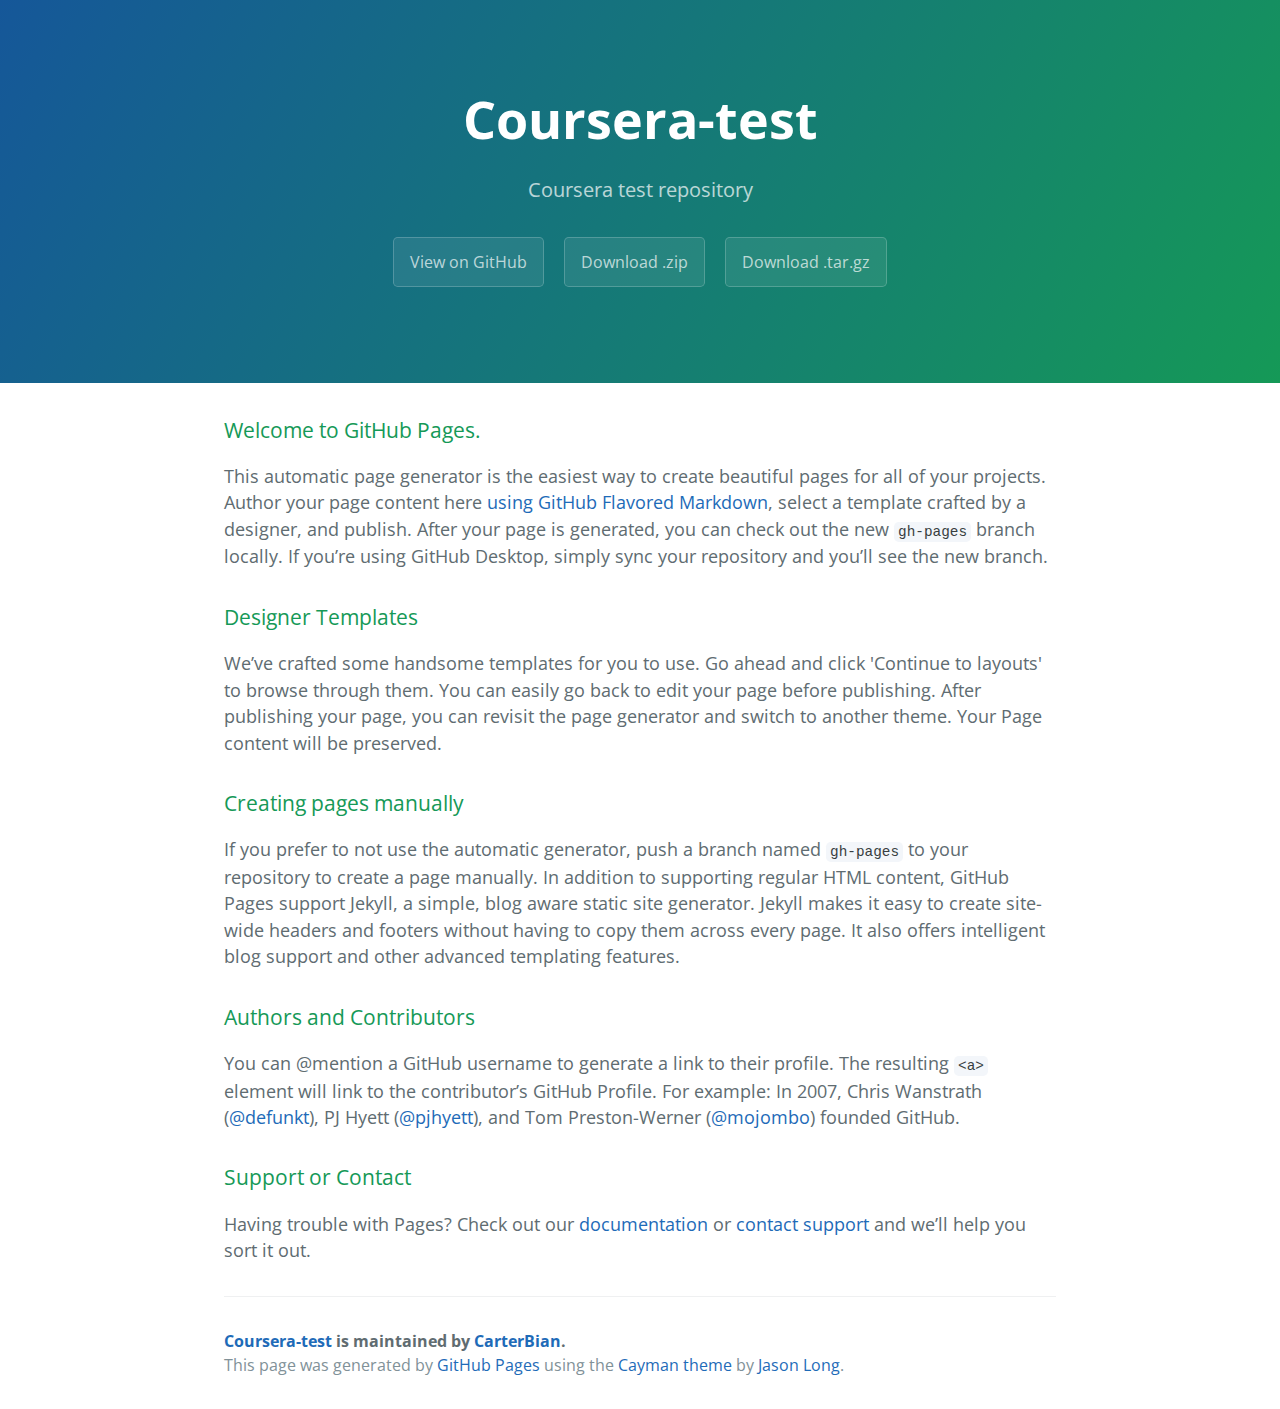
<file: index.html>
<!DOCTYPE html>
<html lang="en-us">
  <head>
    <meta charset="UTF-8">
    <title>Coursera-test by CarterBian</title>
    <meta name="viewport" content="width=device-width, initial-scale=1">
    <link rel="stylesheet" type="text/css" href="stylesheets/normalize.css" media="screen">
    <link href='https://fonts.googleapis.com/css?family=Open+Sans:400,700' rel='stylesheet' type='text/css'>
    <link rel="stylesheet" type="text/css" href="stylesheets/stylesheet.css" media="screen">
    <link rel="stylesheet" type="text/css" href="stylesheets/github-light.css" media="screen">
  </head>
  <body>
    <section class="page-header">
      <h1 class="project-name">Coursera-test</h1>
      <h2 class="project-tagline">Coursera test repository</h2>
      <a href="https://github.com/CarterBian/coursera-test" class="btn">View on GitHub</a>
      <a href="https://github.com/CarterBian/coursera-test/zipball/master" class="btn">Download .zip</a>
      <a href="https://github.com/CarterBian/coursera-test/tarball/master" class="btn">Download .tar.gz</a>
    </section>

    <section class="main-content">
      <h3>
<a id="welcome-to-github-pages" class="anchor" href="#welcome-to-github-pages" aria-hidden="true"><span aria-hidden="true" class="octicon octicon-link"></span></a>Welcome to GitHub Pages.</h3>
<p>This automatic page generator is the easiest way to create beautiful pages for all of your projects. Author your page content here <a href="https://guides.github.com/features/mastering-markdown/">using GitHub Flavored Markdown</a>, select a template crafted by a designer, and publish. After your page is generated, you can check out the new <code>gh-pages</code> branch locally. If you’re using GitHub Desktop, simply sync your repository and you’ll see the new branch.</p>
<h3>
<a id="designer-templates" class="anchor" href="#designer-templates" aria-hidden="true"><span aria-hidden="true" class="octicon octicon-link"></span></a>Designer Templates</h3>
<p>We’ve crafted some handsome templates for you to use. Go ahead and click 'Continue to layouts' to browse through them. You can easily go back to edit your page before publishing. After publishing your page, you can revisit the page generator and switch to another theme. Your Page content will be preserved.</p>
<h3>
<a id="creating-pages-manually" class="anchor" href="#creating-pages-manually" aria-hidden="true"><span aria-hidden="true" class="octicon octicon-link"></span></a>Creating pages manually</h3>
<p>If you prefer to not use the automatic generator, push a branch named <code>gh-pages</code> to your repository to create a page manually. In addition to supporting regular HTML content, GitHub Pages support Jekyll, a simple, blog aware static site generator. Jekyll makes it easy to create site-wide headers and footers without having to copy them across every page. It also offers intelligent blog support and other advanced templating features.</p>
<h3>
<a id="authors-and-contributors" class="anchor" href="#authors-and-contributors" aria-hidden="true"><span aria-hidden="true" class="octicon octicon-link"></span></a>Authors and Contributors</h3>
<p>You can @mention a GitHub username to generate a link to their profile. The resulting <code>&lt;a&gt;</code> element will link to the contributor’s GitHub Profile. For example: In 2007, Chris Wanstrath (<a class="user-mention" data-hovercard-type="user" data-hovercard-url="/users/defunkt/hovercard" data-octo-click="hovercard-link-click" data-octo-dimensions="link_type:self" href="https://github.com/defunkt">@defunkt</a>), PJ Hyett (<a class="user-mention" data-hovercard-type="user" data-hovercard-url="/users/pjhyett/hovercard" data-octo-click="hovercard-link-click" data-octo-dimensions="link_type:self" href="https://github.com/pjhyett">@pjhyett</a>), and Tom Preston-Werner (<a class="user-mention" data-hovercard-type="user" data-hovercard-url="/users/mojombo/hovercard" data-octo-click="hovercard-link-click" data-octo-dimensions="link_type:self" href="https://github.com/mojombo">@mojombo</a>) founded GitHub.</p>
<h3>
<a id="support-or-contact" class="anchor" href="#support-or-contact" aria-hidden="true"><span aria-hidden="true" class="octicon octicon-link"></span></a>Support or Contact</h3>
<p>Having trouble with Pages? Check out our <a href="https://help.github.com/pages">documentation</a> or <a href="https://github.com/contact">contact support</a> and we’ll help you sort it out.</p>

      <footer class="site-footer">
        <span class="site-footer-owner"><a href="https://github.com/CarterBian/coursera-test">Coursera-test</a> is maintained by <a href="https://github.com/CarterBian">CarterBian</a>.</span>

        <span class="site-footer-credits">This page was generated by <a href="https://pages.github.com">GitHub Pages</a> using the <a href="https://github.com/jasonlong/cayman-theme">Cayman theme</a> by <a href="https://twitter.com/jasonlong">Jason Long</a>.</span>
      </footer>

    </section>

  
  </body>
</html>
</file>
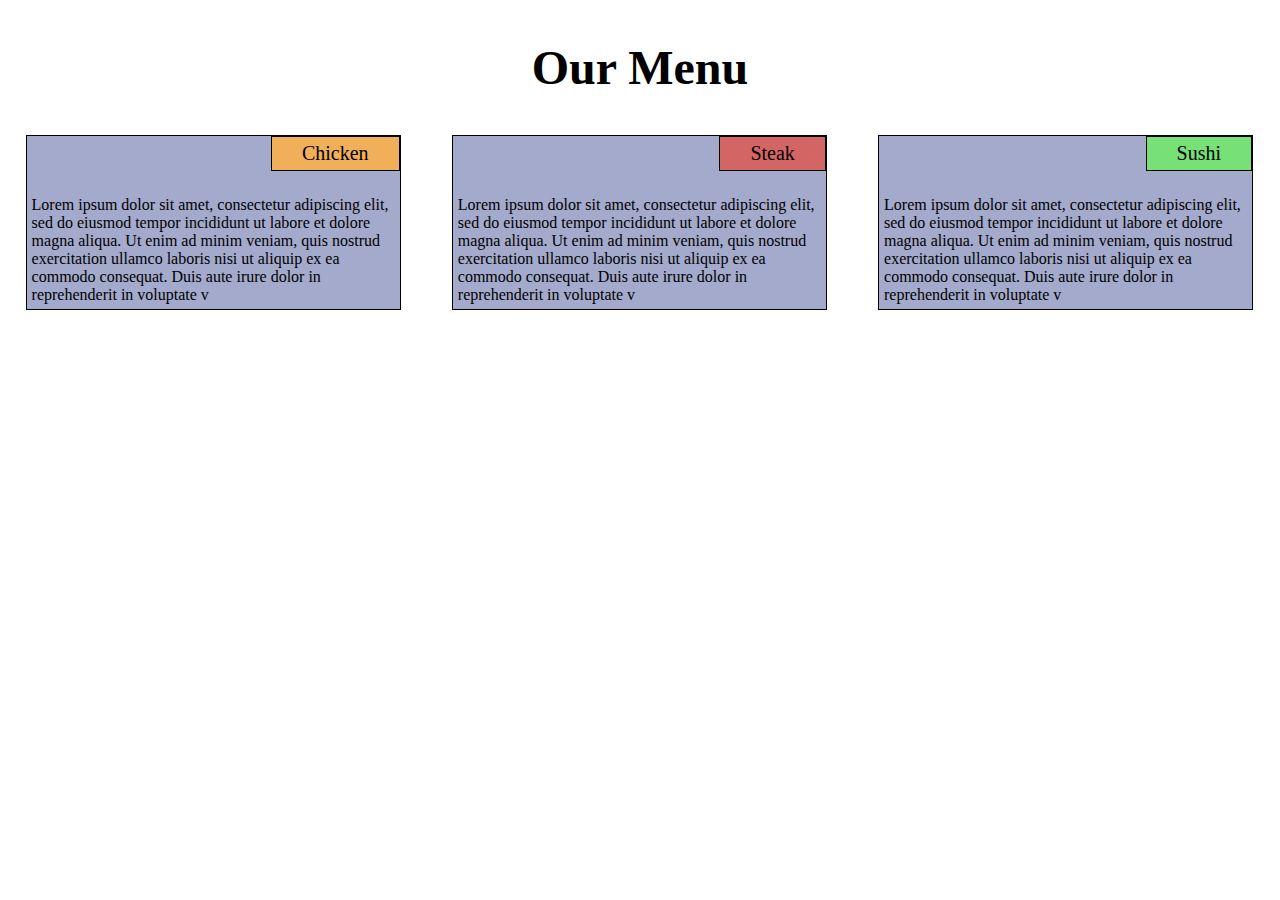
<file: module2-solution/index.html>
<!DOCTYPE html>
<html lang="en">
<head>
    <meta charset="UTF-8">
    <meta name="viewport" content="width=device-width, initial-scale=1.0">
    <title>Module 2</title>
    <link rel="stylesheet" href="css/styles.css">
</head>
<body>
    <h1>Our Menu</h1>
    <div class = "row">
        <div class = "col-lg-1 col-md-1 col-sm-1">
            <p id = "p1">Chicken</p>
            <section>Lorem ipsum dolor sit amet, consectetur adipiscing elit, sed do eiusmod tempor incididunt ut labore et dolore magna aliqua. 
                Ut enim ad minim veniam, quis nostrud exercitation ullamco laboris nisi ut aliquip ex ea commodo consequat. Duis aute irure dolor in reprehenderit in voluptate v</section>
        </div>
        <div class = "col-lg-1 col-md-1 col-sm-1">
            <p id = "p2">Steak</p>
            <section>Lorem ipsum dolor sit amet, consectetur adipiscing elit, sed do eiusmod tempor incididunt ut labore et dolore magna aliqua. 
                Ut enim ad minim veniam, quis nostrud exercitation ullamco laboris nisi ut aliquip ex ea commodo consequat. Duis aute irure dolor in reprehenderit in voluptate v</section>
        </div>
        <div class = "col-lg-1 col-md-2 col-sm-1">
            <p id = "p3">Sushi</p>
            <section>Lorem ipsum dolor sit amet, consectetur adipiscing elit, sed do eiusmod tempor incididunt ut labore et dolore magna aliqua. 
                Ut enim ad minim veniam, quis nostrud exercitation ullamco laboris nisi ut aliquip ex ea commodo consequat. Duis aute irure dolor in reprehenderit in voluptate v</section>
        </div>
        
    </div>
</body>
</html>
</file>
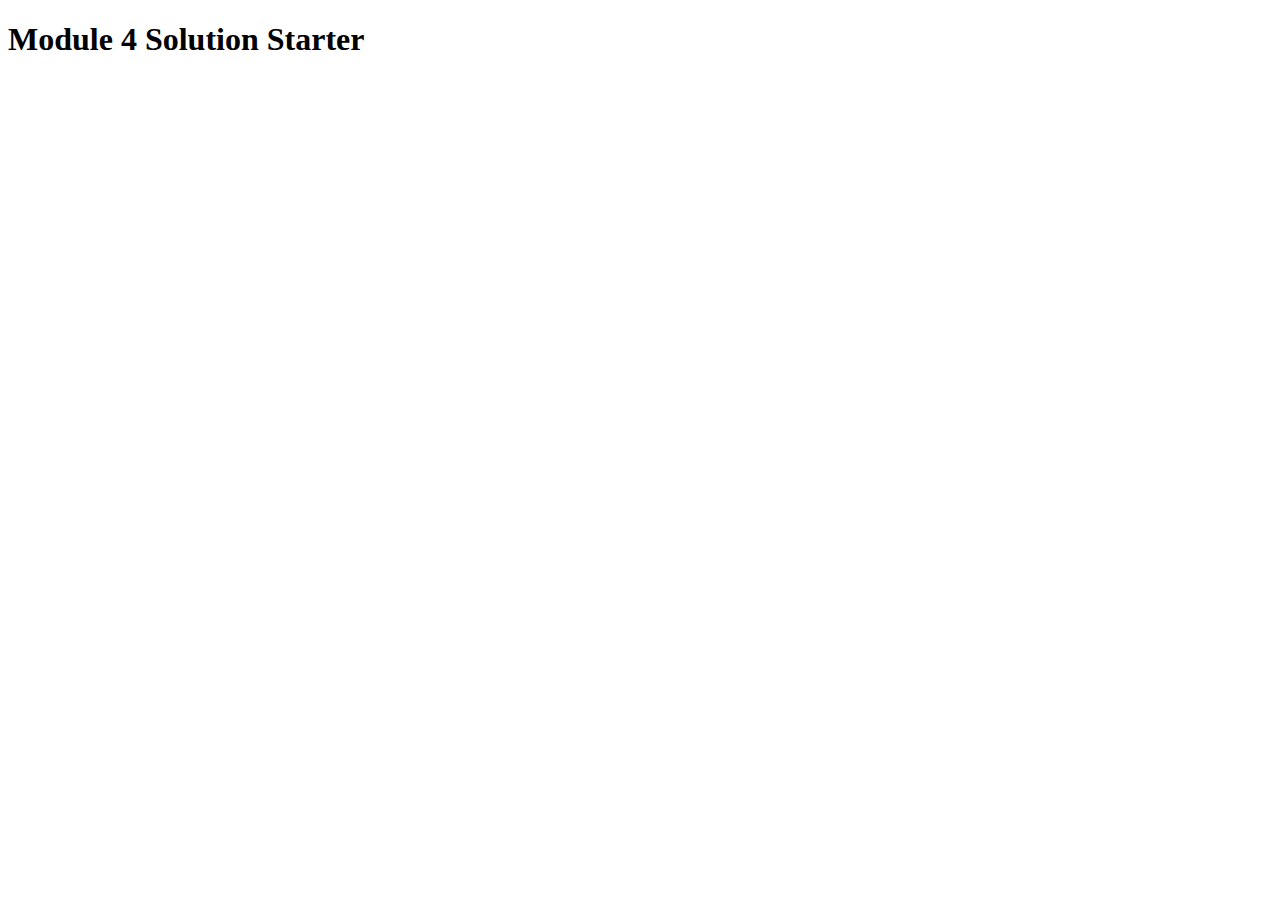
<file: module4-solution/index.html>
<!DOCTYPE html>
<html>
<head>
  <meta charset="utf-8">
  <title>Module 4 Solution Starter</title>
  <script>
    var names = []; // DO NOT REMOVE
  </script>
  <script src="SpeakHello.js"></script>
  <script src="SpeakGoodBye.js"></script>
  <script src="script.js"></script>
</head>
<body>
  <h1>Module 4 Solution Starter</h1>
</body>
</html>
</file>
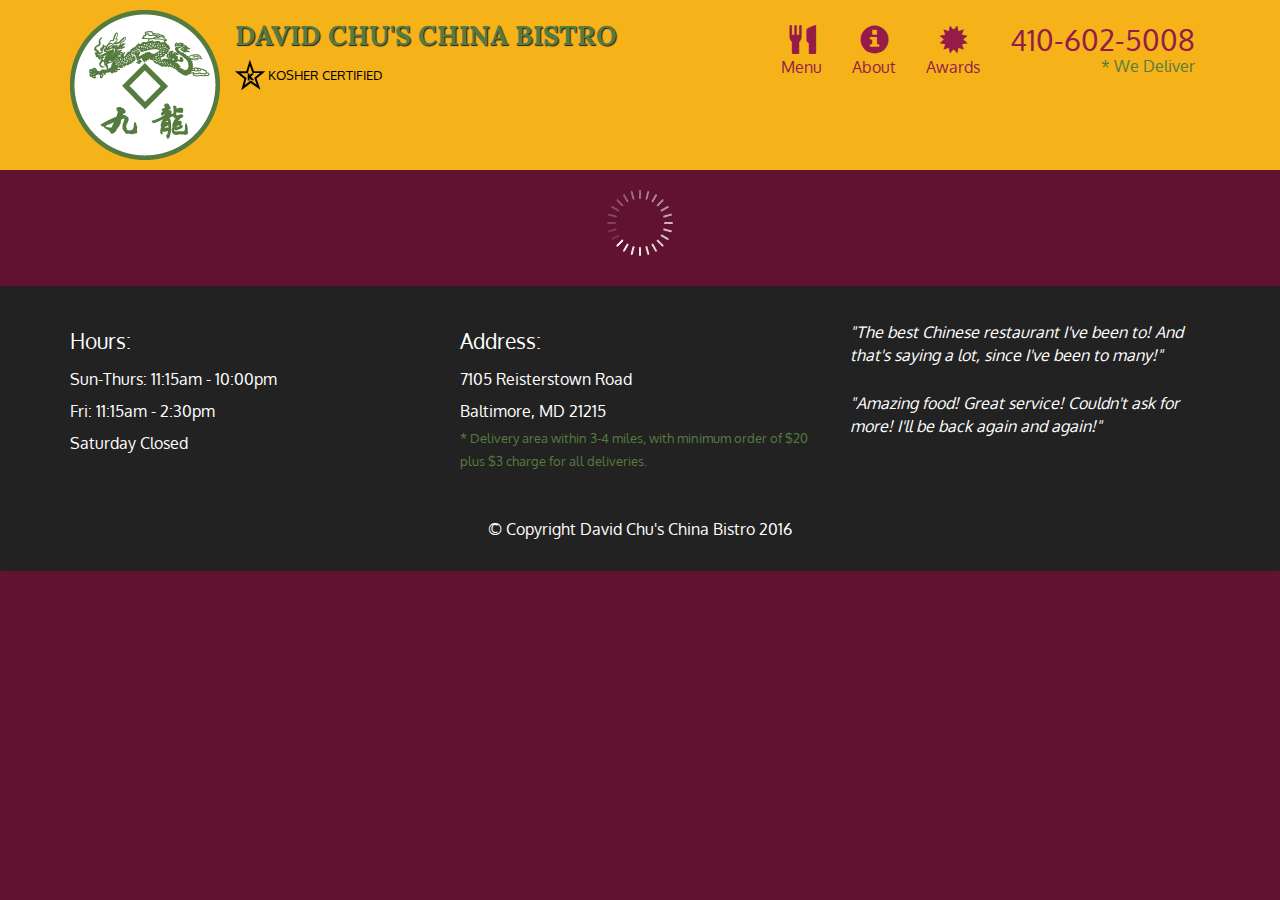
<file: module5-solution/index.html>
<!doctype html>
<html lang="en">
  <head>
    <meta charset="utf-8">
    <meta http-equiv="X-UA-Compatible" content="IE=edge">
    <meta name="viewport" content="width=device-width, initial-scale=1">
    <title>David Chu's China Bistro</title>
    <link rel="stylesheet" href="css/bootstrap.min.css">
    <link rel="stylesheet" href="css/styles.css">
    <link href='https://fonts.googleapis.com/css?family=Oxygen:400,300,700' rel='stylesheet' type='text/css'>
    <link href='https://fonts.googleapis.com/css?family=Lora' rel='stylesheet' type='text/css'>
  </head>
<body>
  <header>
    <nav id="header-nav" class="navbar navbar-default">
      <div class="container">
        <div class="navbar-header">
          <a href="index.html" class="pull-left visible-md visible-lg">
            <div id="logo-img" alt="Logo image"></div>
          </a>

          <div class="navbar-brand">
            <a href="index.html"><h1>David Chu's China Bistro</h1></a>
            <p>
              <img src="images/star-k-logo.png" alt="Kosher certification">
              <span>Kosher Certified</span>
            </p>
          </div>

          <button id="navbarToggle" type="button" class="navbar-toggle collapsed" data-toggle="collapse" data-target="#collapsable-nav" aria-expanded="false">
            <span class="sr-only">Toggle navigation</span>
            <span class="icon-bar"></span>
            <span class="icon-bar"></span>
            <span class="icon-bar"></span>
          </button>
        </div>
        
        <div id="collapsable-nav" class="collapse navbar-collapse">
           <ul id="nav-list" class="nav navbar-nav navbar-right">
            <li id="navHomeButton" class="visible-xs active">
              <a href="index.html">
                <span class="glyphicon glyphicon-home"></span> Home</a>
            </li>
            <li id="navMenuButton">
              <a href="#" onclick="$dc.loadMenuCategories();">
                <span class="glyphicon glyphicon-cutlery"></span><br class="hidden-xs"> Menu</a>
            </li>
            <li>
              <a href="#">
                <span class="glyphicon glyphicon-info-sign"></span><br class="hidden-xs"> About</a>
            </li>
            <li>
              <a href="#">
                <span class="glyphicon glyphicon-certificate"></span><br class="hidden-xs"> Awards</a>
            </li>
            <li id="phone" class="hidden-xs">
              <a href="tel:410-602-5008">
                <span>410-602-5008</span></a><div>* We Deliver</div>
            </li>
          </ul><!-- #nav-list -->
        </div><!-- .collapse .navbar-collapse -->
      </div><!-- .container -->
    </nav><!-- #header-nav -->
  </header>

  <div id="call-btn" class="visible-xs">
    <a class="btn" href="tel:410-602-5008">
    <span class="glyphicon glyphicon-earphone"></span>
    410-602-5008
    </a>
  </div>
  <div id="xs-deliver" class="text-center visible-xs">* We Deliver</div>

  <div id="main-content" class="container"></div>

  <footer class="panel-footer">
    <div class="container">
      <div class="row">
        <section id="hours" class="col-sm-4">
          <span>Hours:</span><br>
          Sun-Thurs: 11:15am - 10:00pm<br>
          Fri: 11:15am - 2:30pm<br>
          Saturday Closed
          <hr class="visible-xs">
        </section>
        <section id="address" class="col-sm-4">
          <span>Address:</span><br>
          7105 Reisterstown Road<br>
          Baltimore, MD 21215
          <p>* Delivery area within 3-4 miles, with minimum order of $20 plus $3 charge for all deliveries.</p>
          <hr class="visible-xs">
        </section>
        <section id="testimonials" class="col-sm-4">
          <p>"The best Chinese restaurant I've been to! And that's saying a lot, since I've been to many!"</p>
          <p>"Amazing food! Great service! Couldn't ask for more! I'll be back again and again!"</p>
        </section>
      </div>
      <div class="text-center">&copy; Copyright David Chu's China Bistro 2016</div>
    </div>
  </footer>

  <!-- jQuery (Bootstrap JS plugins depend on it) -->
  <script src="js/jquery-2.1.4.min.js"></script>
  <script src="js/bootstrap.min.js"></script>
  <script src="js/ajax-utils.js"></script>
  <script src="js/script.js"></script>
</body>
</html>
</file>
<file: stylesheets/stylesheet.css>
* {
  box-sizing: border-box; }

body {
  padding: 0;
  margin: 0;
  font-family: "Open Sans", "Helvetica Neue", Helvetica, Arial, sans-serif;
  font-size: 16px;
  line-height: 1.5;
  color: #606c71; }

a {
  color: #1e6bb8;
  text-decoration: none; }
  a:hover {
    text-decoration: underline; }

.btn {
  display: inline-block;
  margin-bottom: 1rem;
  color: rgba(255, 255, 255, 0.7);
  background-color: rgba(255, 255, 255, 0.08);
  border-color: rgba(255, 255, 255, 0.2);
  border-style: solid;
  border-width: 1px;
  border-radius: 0.3rem;
  transition: color 0.2s, background-color 0.2s, border-color 0.2s; }
  .btn + .btn {
    margin-left: 1rem; }

.btn:hover {
  color: rgba(255, 255, 255, 0.8);
  text-decoration: none;
  background-color: rgba(255, 255, 255, 0.2);
  border-color: rgba(255, 255, 255, 0.3); }

@media screen and (min-width: 64em) {
  .btn {
    padding: 0.75rem 1rem; } }

@media screen and (min-width: 42em) and (max-width: 64em) {
  .btn {
    padding: 0.6rem 0.9rem;
    font-size: 0.9rem; } }

@media screen and (max-width: 42em) {
  .btn {
    display: block;
    width: 100%;
    padding: 0.75rem;
    font-size: 0.9rem; }
    .btn + .btn {
      margin-top: 1rem;
      margin-left: 0; } }

.page-header {
  color: #fff;
  text-align: center;
  background-color: #159957;
  background-image: linear-gradient(120deg, #155799, #159957); }

@media screen and (min-width: 64em) {
  .page-header {
    padding: 5rem 6rem; } }

@media screen and (min-width: 42em) and (max-width: 64em) {
  .page-header {
    padding: 3rem 4rem; } }

@media screen and (max-width: 42em) {
  .page-header {
    padding: 2rem 1rem; } }

.project-name {
  margin-top: 0;
  margin-bottom: 0.1rem; }

@media screen and (min-width: 64em) {
  .project-name {
    font-size: 3.25rem; } }

@media screen and (min-width: 42em) and (max-width: 64em) {
  .project-name {
    font-size: 2.25rem; } }

@media screen and (max-width: 42em) {
  .project-name {
    font-size: 1.75rem; } }

.project-tagline {
  margin-bottom: 2rem;
  font-weight: normal;
  opacity: 0.7; }

@media screen and (min-width: 64em) {
  .project-tagline {
    font-size: 1.25rem; } }

@media screen and (min-width: 42em) and (max-width: 64em) {
  .project-tagline {
    font-size: 1.15rem; } }

@media screen and (max-width: 42em) {
  .project-tagline {
    font-size: 1rem; } }

.main-content :first-child {
  margin-top: 0; }
.main-content img {
  max-width: 100%; }
.main-content h1, .main-content h2, .main-content h3, .main-content h4, .main-content h5, .main-content h6 {
  margin-top: 2rem;
  margin-bottom: 1rem;
  font-weight: normal;
  color: #159957; }
.main-content p {
  margin-bottom: 1em; }
.main-content code {
  padding: 2px 4px;
  font-family: Consolas, "Liberation Mono", Menlo, Courier, monospace;
  font-size: 0.9rem;
  color: #383e41;
  background-color: #f3f6fa;
  border-radius: 0.3rem; }
.main-content pre {
  padding: 0.8rem;
  margin-top: 0;
  margin-bottom: 1rem;
  font: 1rem Consolas, "Liberation Mono", Menlo, Courier, monospace;
  color: #567482;
  word-wrap: normal;
  background-color: #f3f6fa;
  border: solid 1px #dce6f0;
  border-radius: 0.3rem; }
  .main-content pre > code {
    padding: 0;
    margin: 0;
    font-size: 0.9rem;
    color: #567482;
    word-break: normal;
    white-space: pre;
    background: transparent;
    border: 0; }
.main-content .highlight {
  margin-bottom: 1rem; }
  .main-content .highlight pre {
    margin-bottom: 0;
    word-break: normal; }
.main-content .highlight pre, .main-content pre {
  padding: 0.8rem;
  overflow: auto;
  font-size: 0.9rem;
  line-height: 1.45;
  border-radius: 0.3rem; }
.main-content pre code, .main-content pre tt {
  display: inline;
  max-width: initial;
  padding: 0;
  margin: 0;
  overflow: initial;
  line-height: inherit;
  word-wrap: normal;
  background-color: transparent;
  border: 0; }
  .main-content pre code:before, .main-content pre code:after, .main-content pre tt:before, .main-content pre tt:after {
    content: normal; }
.main-content ul, .main-content ol {
  margin-top: 0; }
.main-content blockquote {
  padding: 0 1rem;
  margin-left: 0;
  color: #819198;
  border-left: 0.3rem solid #dce6f0; }
  .main-content blockquote > :first-child {
    margin-top: 0; }
  .main-content blockquote > :last-child {
    margin-bottom: 0; }
.main-content table {
  display: block;
  width: 100%;
  overflow: auto;
  word-break: normal;
  word-break: keep-all; }
  .main-content table th {
    font-weight: bold; }
  .main-content table th, .main-content table td {
    padding: 0.5rem 1rem;
    border: 1px solid #e9ebec; }
.main-content dl {
  padding: 0; }
  .main-content dl dt {
    padding: 0;
    margin-top: 1rem;
    font-size: 1rem;
    font-weight: bold; }
  .main-content dl dd {
    padding: 0;
    margin-bottom: 1rem; }
.main-content hr {
  height: 2px;
  padding: 0;
  margin: 1rem 0;
  background-color: #eff0f1;
  border: 0; }

@media screen and (min-width: 64em) {
  .main-content {
    max-width: 64rem;
    padding: 2rem 6rem;
    margin: 0 auto;
    font-size: 1.1rem; } }

@media screen and (min-width: 42em) and (max-width: 64em) {
  .main-content {
    padding: 2rem 4rem;
    font-size: 1.1rem; } }

@media screen and (max-width: 42em) {
  .main-content {
    padding: 2rem 1rem;
    font-size: 1rem; } }

.site-footer {
  padding-top: 2rem;
  margin-top: 2rem;
  border-top: solid 1px #eff0f1; }

.site-footer-owner {
  display: block;
  font-weight: bold; }

.site-footer-credits {
  color: #819198; }

@media screen and (min-width: 64em) {
  .site-footer {
    font-size: 1rem; } }

@media screen and (min-width: 42em) and (max-width: 64em) {
  .site-footer {
    font-size: 1rem; } }

@media screen and (max-width: 42em) {
  .site-footer {
    font-size: 0.9rem; } }
</file>
<file: stylesheets/github-light.css>
/*!
 * GitHub Light v0.4.1
 * Copyright (c) 2012 - 2017 GitHub, Inc.
 * Licensed under MIT (https://github.com/primer/github-syntax-theme-generator/blob/master/LICENSE)
 */

.pl-c /* comment, punctuation.definition.comment, string.comment */ {
  color: #6a737d;
}

.pl-c1 /* constant, entity.name.constant, variable.other.constant, variable.language, support, meta.property-name, support.constant, support.variable, meta.module-reference, markup.raw, meta.diff.header, meta.output */,
.pl-s .pl-v /* string variable */ {
  color: #005cc5;
}

.pl-e /* entity */,
.pl-en /* entity.name */ {
  color: #6f42c1;
}

.pl-smi /* variable.parameter.function, storage.modifier.package, storage.modifier.import, storage.type.java, variable.other */,
.pl-s .pl-s1 /* string source */ {
  color: #24292e;
}

.pl-ent /* entity.name.tag, markup.quote */ {
  color: #22863a;
}

.pl-k /* keyword, storage, storage.type */ {
  color: #d73a49;
}

.pl-s /* string */,
.pl-pds /* punctuation.definition.string, source.regexp, string.regexp.character-class */,
.pl-s .pl-pse .pl-s1 /* string punctuation.section.embedded source */,
.pl-sr /* string.regexp */,
.pl-sr .pl-cce /* string.regexp constant.character.escape */,
.pl-sr .pl-sre /* string.regexp source.ruby.embedded */,
.pl-sr .pl-sra /* string.regexp string.regexp.arbitrary-repitition */ {
  color: #032f62;
}

.pl-v /* variable */,
.pl-smw /* sublimelinter.mark.warning */ {
  color: #e36209;
}

.pl-bu /* invalid.broken, invalid.deprecated, invalid.unimplemented, message.error, brackethighlighter.unmatched, sublimelinter.mark.error */ {
  color: #b31d28;
}

.pl-ii /* invalid.illegal */ {
  color: #fafbfc;
  background-color: #b31d28;
}

.pl-c2 /* carriage-return */ {
  color: #fafbfc;
  background-color: #d73a49;
}

.pl-c2::before /* carriage-return */ {
  content: "^M";
}

.pl-sr .pl-cce /* string.regexp constant.character.escape */ {
  font-weight: bold;
  color: #22863a;
}

.pl-ml /* markup.list */ {
  color: #735c0f;
}

.pl-mh /* markup.heading */,
.pl-mh .pl-en /* markup.heading entity.name */,
.pl-ms /* meta.separator */ {
  font-weight: bold;
  color: #005cc5;
}

.pl-mi /* markup.italic */ {
  font-style: italic;
  color: #24292e;
}

.pl-mb /* markup.bold */ {
  font-weight: bold;
  color: #24292e;
}

.pl-md /* markup.deleted, meta.diff.header.from-file, punctuation.definition.deleted */ {
  color: #b31d28;
  background-color: #ffeef0;
}

.pl-mi1 /* markup.inserted, meta.diff.header.to-file, punctuation.definition.inserted */ {
  color: #22863a;
  background-color: #f0fff4;
}

.pl-mc /* markup.changed, punctuation.definition.changed */ {
  color: #e36209;
  background-color: #ffebda;
}

.pl-mi2 /* markup.ignored, markup.untracked */ {
  color: #f6f8fa;
  background-color: #005cc5;
}

.pl-mdr /* meta.diff.range */ {
  font-weight: bold;
  color: #6f42c1;
}

.pl-ba /* brackethighlighter.tag, brackethighlighter.curly, brackethighlighter.round, brackethighlighter.square, brackethighlighter.angle, brackethighlighter.quote */ {
  color: #586069;
}

.pl-sg /* sublimelinter.gutter-mark */ {
  color: #959da5;
}

.pl-corl /* constant.other.reference.link, string.other.link */ {
  text-decoration: underline;
  color: #032f62;
}
</file>
<file: module2-solution/css/styles.css>
*{
    box-sizing: border-box;
    margin: 0;
    padding: 0;
}

h1{
    text-align: center;
    margin: 40px 0px;
    font-size: 3em;
}

.row{
    width: 100%;
    position: absolute;
}

@media (min-width: 992px){
    .col-lg-1{
        margin: 0px 2% 0px 2%;
        width: 29.3%;
        float: left;
    }
}

@media (min-width: 768px) and (max-width: 991px){
    .col-md-1{
        margin: 0px 2% 5% 2%;
        width: 46%;
        float: left;
    }
    .col-md-2{
        width: 96%;
        clear: left;
    }
}

@media (max-width: 767px){
    .col-sm-1{
        margin: 0px 2% 5% 2%;
        width: 96%;
    }
}

div > div{
    background-color: rgb(163, 170, 204);
    border: 1px solid black;
    margin: auto;
    position: relative;
}

p{
    float: right;
    top: 0;
    right: 0;
    padding: 5px 30px 5px 30px;
    margin-top: 0px;
    margin-bottom: 20px;
    border: 1px solid black;
    font-size: 1.25em;
}

#p1{
    background-color: rgb(241, 175, 89);
}

#p2{
    background-color: rgb(212, 101, 101);
}

#p3{
    background-color: rgb(119, 224, 119);
}

section{
    clear: right;
    padding: 5px 5px 5px 5px;
}
</file>
<file: module5-solution/css/styles.css>
body {
  font-size: 16px;
  color: #fff;
  background-color: #61122f;
  font-family: 'Oxygen', sans-serif;
}

/** HEADER **/
#header-nav {
  background-color: #f6b319;
  border-radius: 0;
  border: 0;
}

#logo-img {
  background: url('../images/restaurant-logo_large.png') no-repeat;
  width: 150px;
  height: 150px;
  margin: 10px 15px 10px 0;
}

.navbar-brand {
  padding-top: 25px;
}
.navbar-brand h1 { /* Restaurant name */
  font-family: 'Lora', serif;
  color: #557c3e;
  font-size: 1.5em;
  text-transform: uppercase;
  font-weight: bold;
  text-shadow: 1px 1px 1px #222;
  margin-top: 0;
  margin-bottom: 0;
  line-height: .75;
}
.navbar-brand a:hover, .navbar-brand a:focus {
  text-decoration: none;
}
.navbar-brand p { /* Kosher cert */
  color: #000;
  text-transform: uppercase;
  font-size: .7em;
  margin-top: 15px;
}
.navbar-brand p span { /* Star-K */
  vertical-align: middle;
}

#nav-list {
  margin-top: 10px;
}
#nav-list a {
  color: #951C49;
  text-align: center;
}
#nav-list a:hover {
  background: #E7E7E7;
}
#nav-list a span {
  font-size: 1.8em;
}

#phone {
  margin-top: 5px;
}
#phone a { /* Phone number */
  text-align: right;
  padding-bottom: 0;
}
#phone div { /* We Deliver */
  color: #557c3e;
  text-align: right;
  padding-right: 15px;
}

.navbar-header button.navbar-toggle, .navbar-header .icon-bar {
  border: 1px solid #61122f;
}
.navbar-header button.navbar-toggle {
  clear: both;
  margin-top: -30px;
}
/* END HEADER */

/* FOOTER */
.panel-footer {
  margin-top: 30px;
  padding-top: 35px;
  padding-bottom: 30px;
  background-color: #222;
  border-top: 0;
}
.panel-footer div.row {
  margin-bottom: 35px;
}
#hours, #address {
  line-height: 2;
}
#hours > span, #address > span {
  font-size: 1.3em;
}
#address p {
  color: #557c3e;
  font-size: .8em;
  line-height: 1.8;
}
#testimonials {
  font-style: italic;
}
#testimonials p:nth-child(2) {
  margin-top: 25px;
}
/* END FOOTER */



/* HOME PAGE */
.container .jumbotron {
  box-shadow: 0 0 50px #3F0C1F;
  border: 2px solid #3F0C1F;
}

#menu-tile, #specials-tile, #map-tile {
  height: 250px;
  width: 100%;
  margin-bottom: 15px;
  position: relative;
  border: 2px solid #3F0C1F;
  overflow: hidden;
}
#menu-tile:hover, #specials-tile:hover, #map-tile:hover {
  box-shadow: 0 1px 5px 1px #cccccc;
}
#menu-tile {
  background: url('../images/menu-tile.jpg') no-repeat;
  background-position: center;
}
#specials-tile {
  background: url('../images/specials-tile.jpg') no-repeat;
  background-position: center;
}
#menu-tile span, #specials-tile span, #map-tile span {
  position: absolute;
  bottom: 0;
  right: 0;
  width: 100%;
  text-align: center;
  font-size: 1.6em;
  text-transform: uppercase;
  background-color: #000;
  color: #fff;
  opacity: .8;
}
/* END HOME PAGE */

/* MENU CATEGORIES PAGE */
.category-tile { 
  position: relative;
  border: 2px solid #3F0C1F;
  overflow: hidden;
  width: 200px;
  height: 200px;
  margin: 0 auto 15px;
}
.category-tile span {
  position: absolute;
  bottom: 0;
  right: 0;
  width: 100%;
  text-align: center;
  font-size: 1.2em;
  text-transform: uppercase;
  background-color: #000;
  color: #fff;
  opacity: .8;
}
.category-tile:hover {
  box-shadow: 0 1px 5px 1px #cccccc;
}

#menu-categories-title + div {
  margin-bottom: 50px;
}
/* END MENU CATEGORIES PAGE */

/* SINGLE CATEGORY PAGE */
.menu-item-tile {
  margin-bottom: 25px;
}
.menu-item-tile hr {
  width: 80%;
}
.menu-item-tile .menu-item-price {
  font-size: 1.1em;
  text-align: right;
  margin-top: -15px;
  margin-right: -15px;
}
.menu-item-tile .menu-item-price span {
  font-size: .6em;
}
.menu-item-photo {
  position: relative;
  border: 2px solid #3F0C1F; 
  overflow: hidden;
  padding: 0;
  margin-right: -15px;
  margin-left: auto;
  margin-bottom: 20px;
  max-width: 250px;
}
.menu-item-photo div {
  position: absolute;
  bottom: 0;
  right: 0;
  width: 80px;
  background-color: #557c3e;
  text-align: center;
}
.menu-item-description {
  padding-right: 30px;
}
h3.menu-item-title {
  margin: 0 0 10px;
}
.menu-item-details {
  font-size: .9em;
  font-style: italic;
}
/* END SINGLE CATEGORY PAGE */


/********** Large devices only **********/
@media (min-width: 1200px) {
  .container .jumbotron {
    background: url('../images/jumbotron_1200.jpg') no-repeat;
    height: 675px;
  }
}

/********** Medium devices only **********/
@media (min-width: 992px) and (max-width: 1199px) {
  /* Header */
  #logo-img {
    background: url('../images/restaurant-logo_medium.png') no-repeat;
    width: 100px;
    height: 100px;
    margin: 5px 5px 5px 0;
  }
  /* End Header */

  /* Home Page */
  .container .jumbotron {
    background: url('../images/jumbotron_992.jpg') no-repeat;
    height: 558px;
  }
  /* End Home Page */
}

/********** Small devices only **********/
@media (min-width: 768px) and (max-width: 991px) {
  /* Home Page */
  .container .jumbotron {
    background: url('../images/jumbotron_768.jpg') no-repeat;
    height: 432px;
  }
  /* End Home Page */
}

/********** Extra small devices only **********/
@media (max-width: 767px) {
  /* Header */
  .navbar-brand {
    padding-top: 10px;
    height: 80px;
  }
  .navbar-brand h1 { /* Restaurant name */
    padding-top: 10px;
    font-size: 5vw; /* 1vw = 1% of viewport width */
  }
  .navbar-brand p { /* Kosher cert */
    font-size: .6em;
    margin-top: 12px;
  }
  .navbar-brand p img { /* Star-K */
    height: 20px;
  }

  #collapsable-nav a { /* Collapsed nav menu text */
    font-size: 1.2em;
  }
  #collapsable-nav a span { /* Collapsed nav menu glyph */
    font-size: 1em;
    margin-right: 5px;
  }

  #call-btn > a {
    font-size: 1.5em;
    display: block;
    margin: 0 20px;
    padding: 10px;
    border: 2px solid #fff;
    background-color: #f6b319;
    color: #951c49;
  }
  #xs-deliver {
    margin-top: 5px;
    font-size: .7em;
    letter-spacing: .1em;
    text-transform: uppercase;
  }
  /* End Header */

  /* Footer */
  .panel-footer section {
    margin-bottom: 30px;
    text-align: center;
  }
  .panel-footer section:nth-child(3) {
    margin-bottom: 0; /* margin already exists on the whole row */
  }
  .panel-footer section hr {
    width: 50%;
  }
  /* End Footer */

  /* Home Page */
  .container .jumbotron {
    margin-top: 30px;
    padding: 0;
  }
  #menu-tile, #specials-tile {
    width: 360px;
    margin: 0 auto 15px;
  }

  .menu-item-photo {
    margin-right: auto;
  }
  .menu-item-tile .menu-item-price {
    text-align: center;
  }
  .menu-item-description {
    text-align: center;;
  }
}


/********** Super extra small devices Only :-) (e.g., iPhone 4) **********/
@media (max-width: 479px) {
  /* Header */
  .navbar-brand h1 { /* Restaurant name */
    padding-top: 5px;
    font-size: 6vw;
  }
  /* End Header */
  
  /* Home page */
  #menu-tile, #specials-tile {
    width: 280px;
    margin: 0 auto 15px;
  }

  .col-xxs-12 {
    position: relative;
    min-height: 1px;
    padding-right: 15px;
    padding-left: 15px;
    float: left;
    width: 100%;
  }
}
</file>
